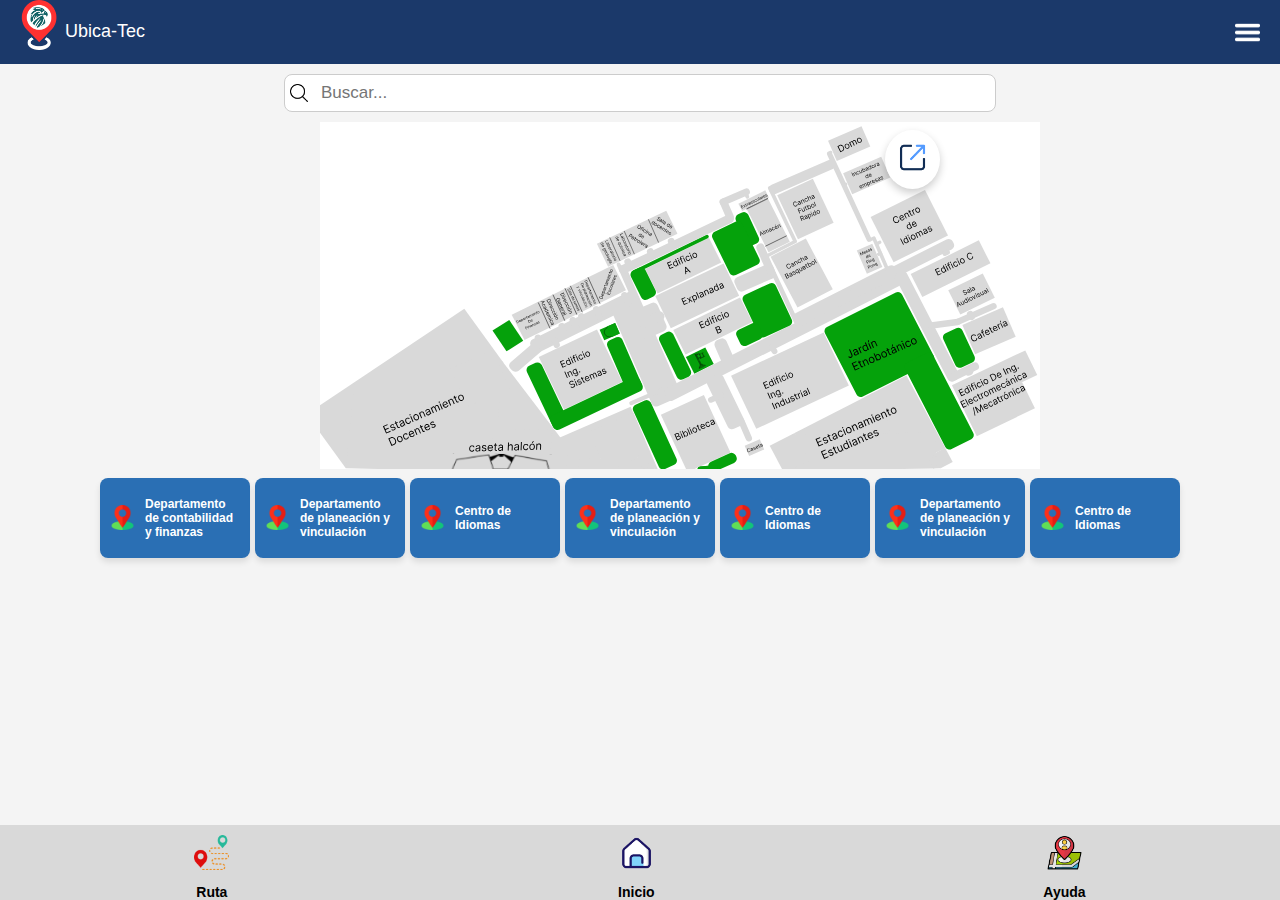
<file: Index.html>
<!DOCTYPE html>
<html lang="en">
<head>
	<meta charset="UTF-8">
	<meta name="viewport" content="width=device-width, initial-scale=1.0">
	<link  href="Style.css" rel="stylesheet"/>
	<title>Ubica-Tec</title>
</head>
<body>
	<header>
		<div class="iconTitle">
			<a href="SobreNosotros.html"><img class="icon" src="Images/Logo.png" alt="icon"/></a>
				<h1>Ubica-Tec</h1>
		</div>
		
		<a href="#"><img class="iconMenu" src="Images/menu.png" alt="filter icon"/></a>
</header>
	<main class="Lista-Container">
		<div class="search2">
            <img class="busquedaIcon" src="Images/busqueda.png" alt="search icon"/>
            <input class="searchtext" type="search" placeholder="Buscar..."/>
    </div>

		<div class="map-container">
			<img class="map" src="Images/MapaV3.svg" alt="map"/>
		</div>
		


		<div class="scroll-container">
			<div class="description">
				<a href="Detalles.html">
					<img class="place-icon" src="Images/ubicacion.png" alt="icon"/>
					<div class="Title">
						<h2>Departamento de contabilidad 
							y finanzas</h3>
					</div>
			</a>
			</div>
			<div class="description">
				<a href="Detalles.html">
					<img class="place-icon" src="Images/ubicacion.png" alt="icon"/>
					<div class="Title">
						<h2>Departamento de planeación 
							y vinculación</h2>
						<!-- <p>Esta ubicado cerca de la biblioteca.</p> -->
					</div>
				</a>	
			</div>
			<div class="description">
				<a href="Detalles.html">
					<img class="place-icon" src="Images/ubicacion.png" alt="icon"/>
					<div class="Title">
						<h2>Centro de Idiomas</h2>
					</div>
				</a>
			</div>
			<div class="description">
				<a href="Detalles.html">
					<img class="place-icon" src="Images/ubicacion.png" alt="icon"/>
					<div class="Title">
						<h2>Departamento de planeación 
							y vinculación</h2>
						<!-- <p>Esta ubicado cerca de la biblioteca.</p> -->
					</div>
				</a>	
			</div>
			
			<div class="description">
				<a href="Detalles.html">
					<img class="place-icon" src="Images/ubicacion.png" alt="icon"/>
					<div class="Title">
						<h2>Centro de Idiomas</h2>
					</div>
				</a>
			</div>
			<div class="description">
				<a href="Detalles.html">
					<img class="place-icon" src="Images/ubicacion.png" alt="icon"/>
					<div class="Title">
						<h2>Departamento de planeación 
							y vinculación</h2>
						<!-- <p>Esta ubicado cerca de la biblioteca.</p> -->
					</div>
				</a>	
			</div>
			<div class="description">
				<a href="Detalles.html">
					<img class="place-icon" src="Images/ubicacion.png" alt="icon"/>
					<div class="Title">
						<h2>Centro de Idiomas</h2>
					</div>
				</a>
			</div>
			
			
			</div>
			<a href="MapaCompleto.html" class="floating-button"><img src="Images/Zoom.png"/></a>
		</div>
	</main>
	<nav>
		<div class="nav-item">
				<a href="GenerarRuta.html">
						<img src="Images/ruta.png" alt="ruta icon"/>
						<h3>Ruta</h3>
				</a>
		</div>
		<div class="nav-item">
				<a href="Index.html">
						<img src="Images/casa.png" alt="home icon"/>
						<h3>Inicio</h3>
				</a>
		</div>
		<div class="nav-item">
				<a href="Ayuda.html">
						<img src="Images/Help.png" alt="help icon"/>
						<h3>Ayuda</h3>
				</a>
		</div>
</nav>
</html>
</file>
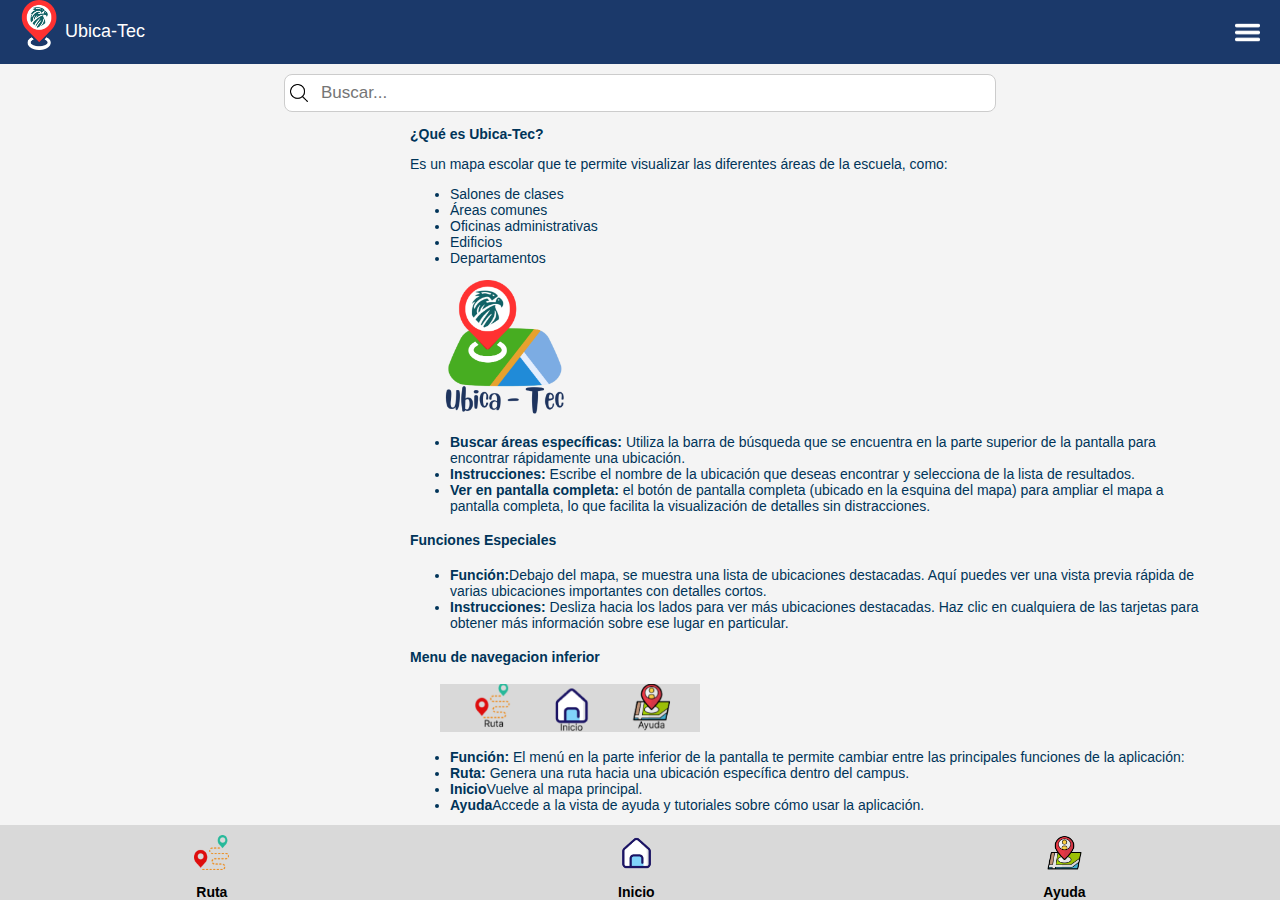
<file: Ayuda.html>
<!DOCTYPE html>
<html lang="en">
<head>
	<meta charset="UTF-8">
	<meta name="viewport" content="width=device-width, initial-scale=1.0">
	<link  href="StylesAyuda.css" rel="stylesheet"/>
	<title>Ubica-Tec</title>
</head>
<body>
	<header>
		<div class="iconTitle">
			<a href="SobreNosotros.html"><img class="icon" src="Images/Logo.png" alt="icon"/></a>
				<h1>Ubica-Tec</h1>
		</div>
		
		<a href="#"><img class="iconMenu" src="Images/menu.png" alt="filter icon"/></a>
</header>
	<main class="Lista-Container">
		<div class="search2">
            <img class="busquedaIcon" src="Images/busqueda.png" alt="search icon"/>
            <input class="searchtext" type="search" placeholder="Buscar..."/>
    </div>

	
		
		<h3 class="informacion">¿Qué es Ubica-Tec?</h3>
		<div class="informacion">
		<p>Es un mapa escolar que te permite visualizar las diferentes áreas de la escuela, como:</p>
		<ul class="listaAreas">
			<li>Salones de clases</li>
			<li>Áreas comunes</li>
			<li>Oficinas administrativas</li>
			<li>Edificios</li>
			<li>Departamentos</li>
		</ul>
		<img class="imagAyuda" src="Images/sin login.png"/>

		<ul class="listaAreas">
			<li><strong>Buscar áreas específicas:</strong>
				Utiliza la barra de búsqueda que
				 se encuentra en la parte superior
				 de la pantalla para encontrar
				 rápidamente una ubicación.</li>
				 <li><strong>Instrucciones:</strong>
					Escribe el nombre
					de la ubicación que deseas 
					encontrar y selecciona de la lista
					de resultados.</li>
				 <li><strong>Ver en pantalla completa:</strong> el botón de pantalla completa
					(ubicado en la esquina del mapa) 
					para ampliar el mapa a pantalla
					completa, lo que facilita la 
					visualización de detalles sin distracciones.</li>
		</ul>
		<h4>Funciones Especiales</h4>
		<ul class="listaAreas">
			<li><strong>Función:</strong>Debajo del mapa, se muestra una lista de
				 ubicaciones destacadas. Aquí puedes ver una vista previa rápida de varias ubicaciones importantes con detalles cortos.</li>

			<li><strong>Instrucciones:</strong> Desliza hacia los lados para ver más ubicaciones destacadas. 
				Haz clic en cualquiera de las tarjetas para obtener más información sobre ese lugar en particular.</li>
		</ul>
		<h4>Menu de navegacion inferior</h4>
		<img class="imagAyuda2" src="Images/menuInferior.png"/>
		<ul class="listaAreas">
			<li><strong>Función:</strong> El menú en la parte inferior de la pantalla te permite cambiar entre las principales
				 funciones de la aplicación:</li>
			<li><strong>Ruta: </strong>Genera una ruta hacia una ubicación específica dentro del campus.</li>
			<li><strong>Inicio</strong>Vuelve al mapa principal.</li>
			<li><strong>Ayuda</strong>Accede a la vista de ayuda y tutoriales sobre cómo usar la aplicación.</li>
		</ul>
	</div>

	</main>
	<nav>
		<div class="nav-item">
				<a href="GenerarRuta.html">
						<img src="Images/ruta.png" alt="ruta icon"/>
						<h3>Ruta</h3>
				</a>
		</div>
		<div class="nav-item">
				<a href="Index.html">
						<img src="Images/casa.png" alt="home icon"/>
						<h3>Inicio</h3>
				</a>
		</div>
		<div class="nav-item">
				<a href="Ayuda.html">
						<img src="Images/Help.png" alt="help icon"/>
						<h3>Ayuda</h3>
				</a>
		</div>
</nav>
</html>
</file>
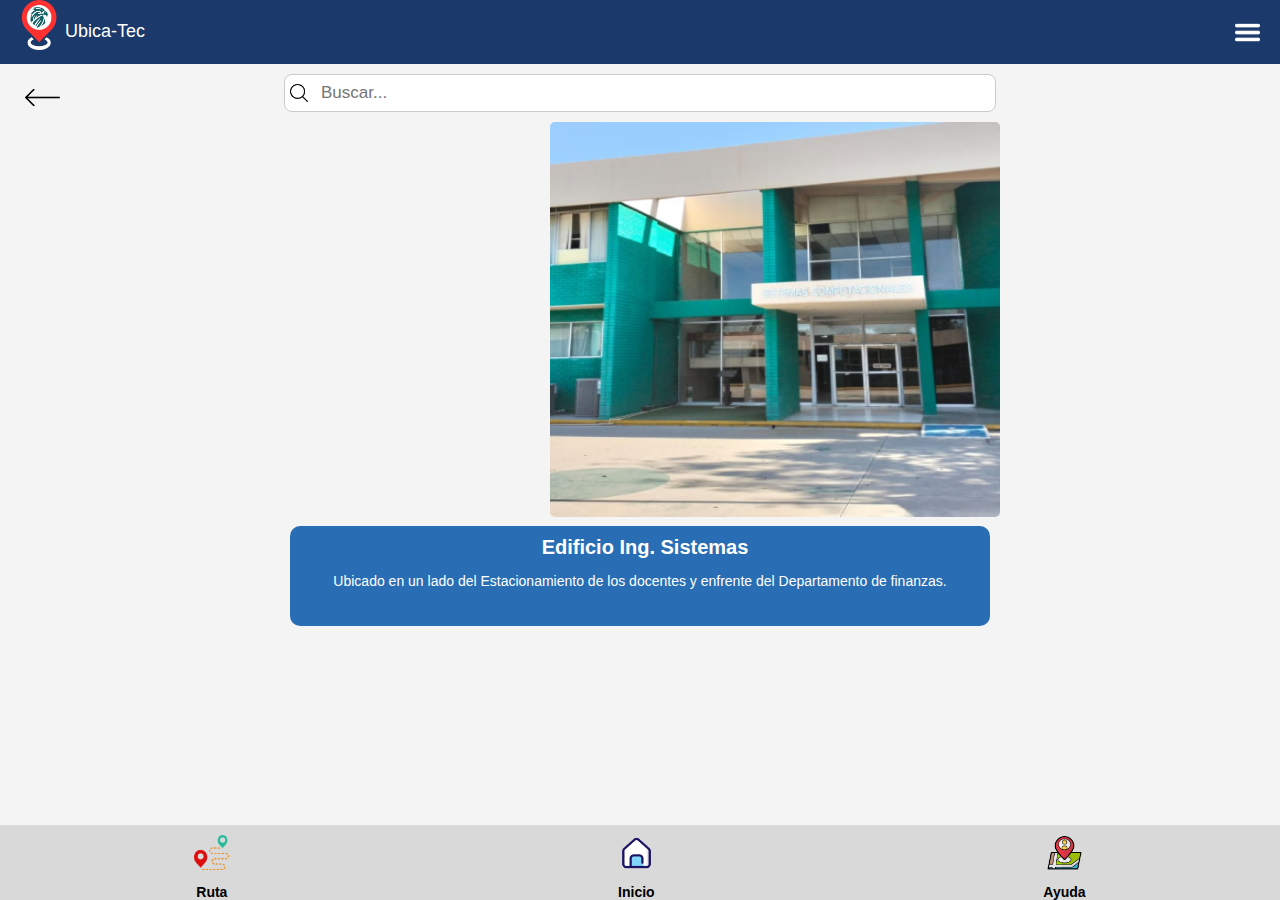
<file: Detalles.html>
<!DOCTYPE html>
<html lang="en">
<head>
	<meta charset="UTF-8">
	<meta name="viewport" content="width=device-width, initial-scale=1.0">
	<link  href="Style.css" rel="stylesheet"/>
	<title>Ubica-Tec</title>
</head>
<body>
	<header>
		<div class="iconTitle">
			<a href="Sobre Nosotros.html"><img class="icon" src="Images/Logo.png" alt="icon"/></a>
				<h1>Ubica-Tec</h1>
		</div>
		
		<a href="#"><img class="iconMenu" src="Images/menu.png" alt="filter icon"/></a>
</header>
	<main class="Lista-Container">
		<div class="search2">
            <img class="busquedaIcon" src="Images/busqueda.png" alt="search icon"/>
            <input class="searchtext" type="search" placeholder="Buscar..."/>
    </div>
		<a href="Edificios.html" class="floating-button2"><img src="Images/flecha-izquierda.png"/></a>

		<img class="ImgAula" src="Images/Sistemas.png"/>

        <div class="Info">
						<h4>Edificio Ing. Sistemas</h4>
						<p>Ubicado en un lado del Estacionamiento de los docentes y enfrente del Departamento de finanzas.</p>
        </div>
	</main>
	<nav>
		<div class="nav-item">
				<a href="GenerarRuta.html">
						<img src="Images/ruta.png" alt="ruta icon"/>
						<h3>Ruta</h3>
				</a>
		</div>
		<div class="nav-item">
				<a href="Index.html">
						<img src="Images/casa.png" alt="home icon"/>
						<h3>Inicio</h3>
				</a>
		</div>
		<div class="nav-item">
				<a href="Ayuda.html">
						<img src="Images/Help.png" alt="help icon"/>
						<h3>Ayuda</h3>
				</a>
		</div>
</nav>
</html>
</file>
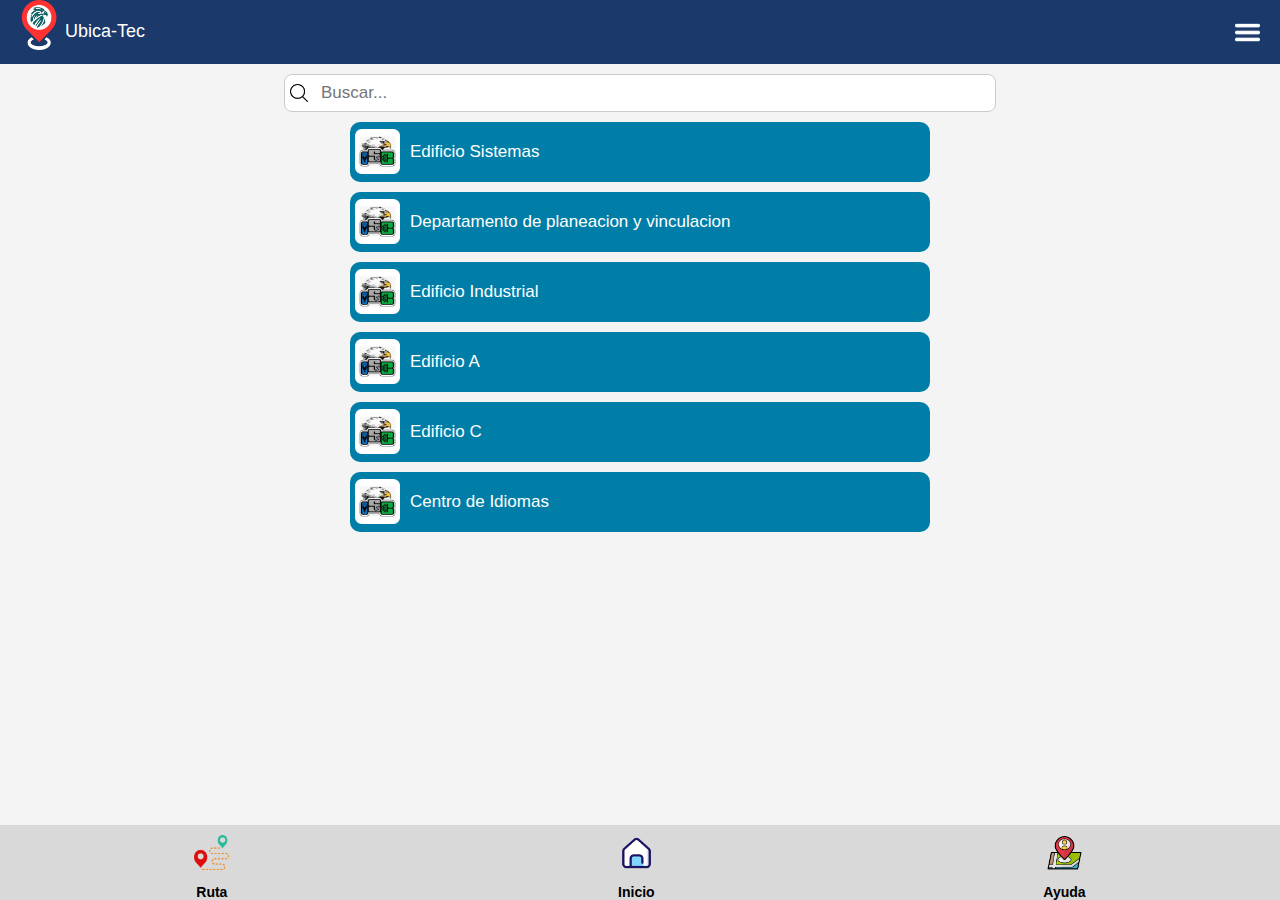
<file: Edificios.html>
<!DOCTYPE html>
<html lang="en">
<head>
	<meta charset="UTF-8">
	<meta name="viewport" content="width=device-width, initial-scale=1.0">
	<link  href="Style.css" rel="stylesheet"/>
	<title>Ubica-Tec</title>
</head>
<body>
	<header>
		<div class="iconTitle">
			<a href="SobreNosotros.html"><img class="icon" src="Images/Logo.png" alt="icon"/></a>
				<h1>Ubica-Tec</h1>
		</div>
		
		<a href="#"><img class="iconMenu" src="Images/menu.png" alt="filter icon"/></a>
</header>
	<main class="Lista-Container">
		<div class="search2">
            <img class="busquedaIcon" src="Images/busqueda.png" alt="search icon"/>
            <input class="searchtext" type="search" placeholder="Buscar..."/>
    </div>

		<div class="ListaElementos">
			<a href="Detalles.html" class="elementos">
					<img src="Images/LogoSistemas.png"/>
					<p>Edificio Sistemas</p>
			</a>
			<a href="Detalles.html" class="elementos">
					<img src="Images/LogoSistemas.png"/>
					<p>Departamento de planeacion y vinculacion</p>
			</a>
			<a href="Detalles.html" class="elementos">
					<img src="Images/LogoSistemas.png"/>
					<p>Edificio Industrial</p>
			</a>
			<a href="Detalles.html" class="elementos">
				<img src="Images/LogoSistemas.png"/>
				<p>Edificio A</p>
		</a>
		<a href="Detalles.html" class="elementos">
				<img src="Images/LogoSistemas.png"/>
				<p>Edificio C</p>
		</a>
		<a href="Detalles.html" class="elementos">
				<img src="Images/LogoSistemas.png"/>
				<p>Centro de Idiomas</p>
		</a>
	</div>
	</main>
	<nav>
		<div class="nav-item">
				<a href="GenerarRuta.html">
						<img src="Images/ruta.png" alt="ruta icon"/>
						<h3>Ruta</h3>
				</a>
		</div>
		<div class="nav-item">
				<a href="Index.html">
						<img src="Images/casa.png" alt="home icon"/>
						<h3>Inicio</h3>
				</a>
		</div>
		<div class="nav-item">
				<a href="Ayuda.html">
						<img src="Images/Help.png" alt="help icon"/>
						<h3>Ayuda</h3>
				</a>
		</div>
</nav>
</html>
</file>
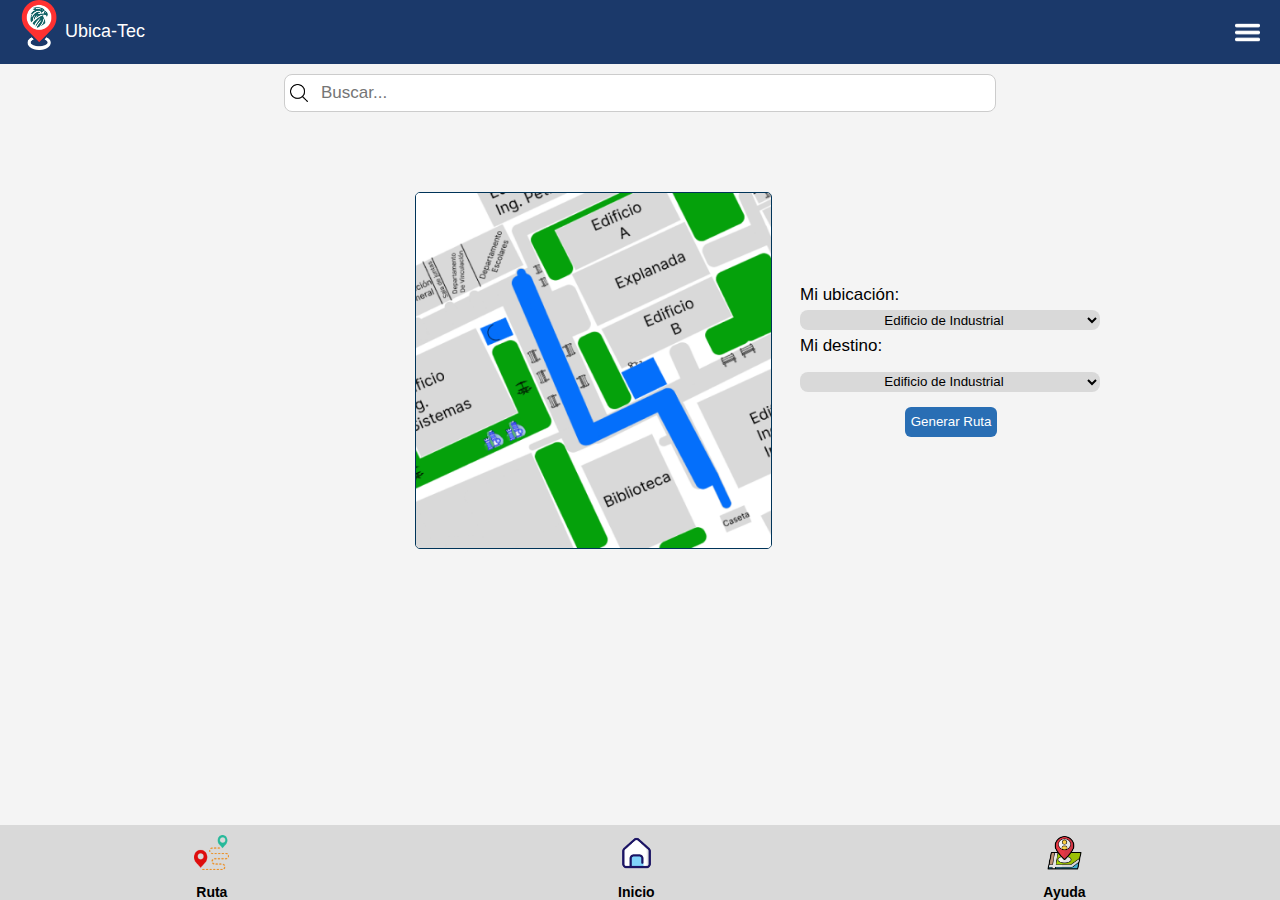
<file: GenerarRuta.html>
<!DOCTYPE html>
<html lang="en">
<head>
	<meta charset="UTF-8">
	<meta name="viewport" content="width=device-width, initial-scale=1.0">
	<link  href="Style.css" rel="stylesheet"/>
	<title>Ubica-Tec</title>
</head>
<body>
	<header>
		<div class="iconTitle">
			<a href="SobreNosotros.html"><img class="icon" src="Images/Logo.png" alt="icon"/></a>
				<h1>Ubica-Tec</h1>
		</div>
		
		<a href="#"><img class="iconMenu" src="Images/menu.png" alt="filter icon"/></a>
</header>
	<main class="Lista-Container">
		<div class="search2">
            <img class="busquedaIcon" src="Images/busqueda.png" alt="search icon"/>
            <input class="searchtext" type="search" placeholder="Buscar..."/>
    </div>

		<img class="ImgRuta" src="Images/RutaMapa.png"/>

        <div class="SeleccionarRuta">
					<p>Mi ubicación:</p>
					<select class="ruta" id="Ruta" name="Ruta">
						<option value="Ruta1">Edificio de Industrial</option>
						<option value="Ruta2">Edificio B</option>
						<option value="Ruta3">Departamento de Escolares</option>
					</select>
					<p>Mi destino:</p>
					<select class="ruta" id="Ruta" name="Ruta">
						<option value="Ruta1">Edificio de Industrial</option>
						<option value="Ruta2">Edificio B</option>
						<option value="Ruta3">Departamento de Escolares</option>
					</select>
					<a href="#" ><input class="GenerarRuta" type="button" value="Generar Ruta"/></a>
        </div>
				
	</main>
	<nav>
		<div class="nav-item">
				<a href="GenerarRuta.html">
						<img src="Images/ruta.png" alt="ruta icon"/>
						<h3>Ruta</h3>
				</a>
		</div>
		<div class="nav-item">
				<a href="Index.html">
						<img src="Images/casa.png" alt="home icon"/>
						<h3>Inicio</h3>
				</a>
		</div>
		<div class="nav-item">
				<a href="Ayuda.html">
						<img src="Images/Help.png" alt="help icon"/>
						<h3>Ayuda</h3>
				</a>
		</div>
</nav>
</html>
</file>
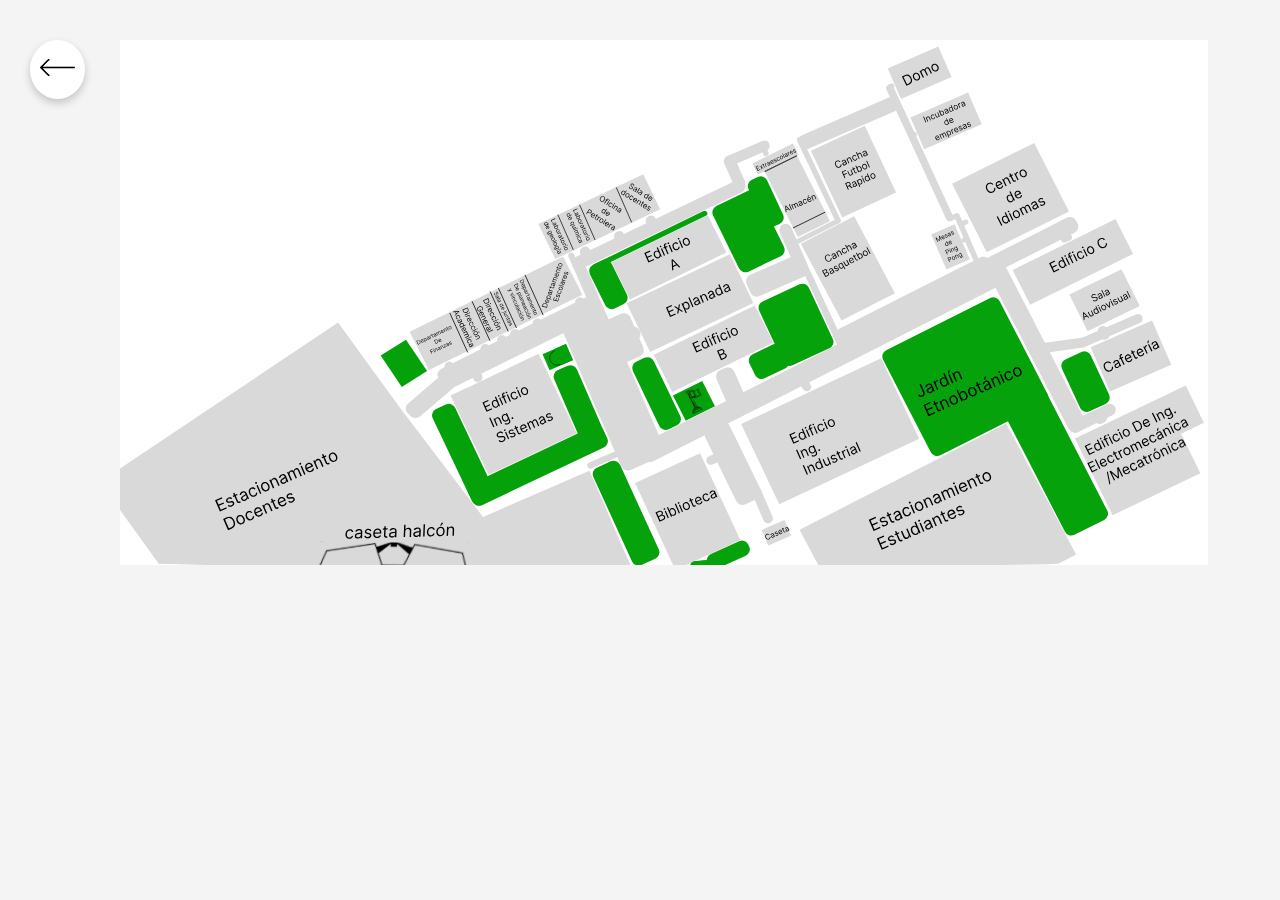
<file: MapaCompleto.html>
<!DOCTYPE html>
<html lang="en">
<head>
	<meta charset="UTF-8">
	<meta name="viewport" content="width=device-width, initial-scale=1.0">
	<link  href="Style.css" rel="stylesheet"/>
	<title>Ubica-Tec</title>
</head>
<body>

	<main class="Lista-Container">
		<a href="Index.html" class="floating-buttonReturn"><img src="Images/flecha-izquierda.png"/></a>
		<div class="map-container2">
			<img class="mapCompleto" src="Images/MapaV3.svg" alt="map"/>
		</div>
	</main>
	</body>
</html>
</file>
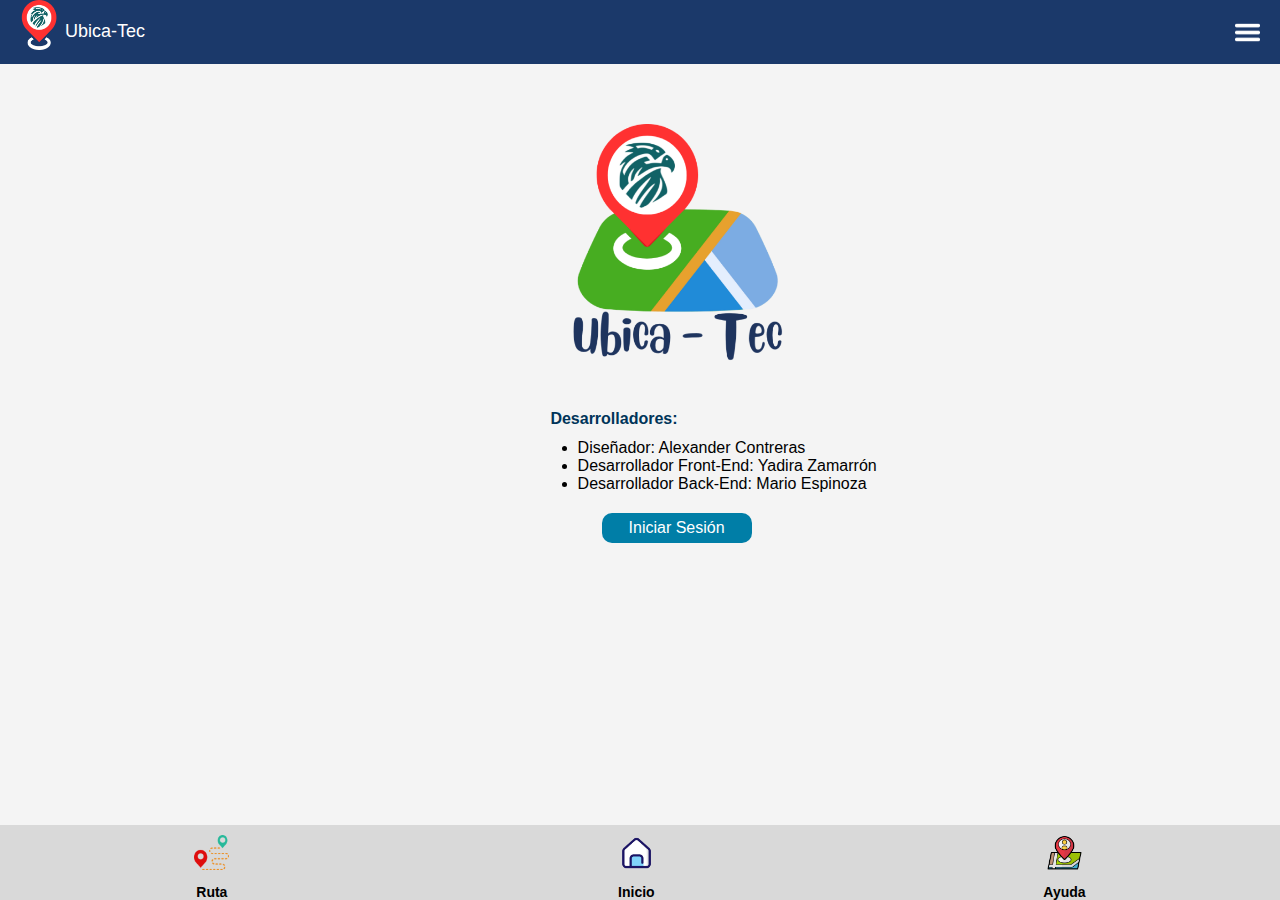
<file: SobreNosotros.html>
<!DOCTYPE html>
<html lang="en">
<head>
	<meta charset="UTF-8">
	<meta name="viewport" content="width=device-width, initial-scale=1.0">
	<link  href="StylesAyuda.css" rel="stylesheet"/>
	<title>Ubica-Tec</title>
</head>
<body>
	<header>
		<div class="iconTitle">
			<a href="SobreNosotros.html"><img class="icon" src="Images/Logo.png" alt="icon"/></a>
				<h1>Ubica-Tec</h1>
		</div>
		
		<a href="#"><img class="iconMenu" src="Images/menu.png" alt="filter icon"/></a>
</header>
	<main class="Lista-Container">

		<img class="imagLogo" src="Images/sin login.png"/>
		<h4 id="title">Desarrolladores:</h4>
		<ul class="Desarrolladores">
			<li> Diseñador: Alexander Contreras</li>
			<li> Desarrollador Front-End: Yadira Zamarrón</li>
			<li> Desarrollador Back-End: Mario Espinoza</li>
		</ul>

		<a href="Login.html"><input class="login" type="button" value="Iniciar Sesión"/></a>

	</main>
	<nav>
		<div class="nav-item">
				<a href="GenerarRuta.html">
						<img src="Images/ruta.png" alt="ruta icon"/>
						<h3>Ruta</h3>
				</a>
		</div>
		<div class="nav-item">
				<a href="Index.html">
						<img src="Images/casa.png" alt="home icon"/>
						<h3>Inicio</h3>
				</a>
		</div>
		<div class="nav-item">
				<a href="Ayuda.html">
						<img src="Images/Help.png" alt="help icon"/>
						<h3>Ayuda</h3>
				</a>
		</div>
</nav>
</html>
</file>
<file: Style.css>
/* Contenedor principal */
body {
	margin: 0;
	padding: 0;
	display: flex;
	flex-direction: column;
	justify-content: flex-start;
	color: #003459;
	background-color: #f4f4f4;
	font-family: Arial, sans-serif;
	overflow: hidden; /* Evita el scroll horizontal y vertical */
}

header {
	background: rgba(255, 255, 255, 0.8);
	background-color: #1B396A;
	padding: 10px 20px;
	display: flex;
	justify-content: space-between;
	align-items: center;
	color: white;
}
header h1 {
	font-size: 18px;
	font-weight: normal;
	margin: 0;
}
.iconTitle {
	display: flex;
	align-items: center;
}

.icon {
	width: 40px;
	padding-right: 5px;
	margin-top: -10px;
}

.iconMenu {
	width: 25px;
	margin-top: 5px;
}



.search2 {
	background: rgba(255, 255, 255, 0.8);
	display: flex;
	align-items: center;
	border: 1px solid #ccc;
	border-radius: 8px;
	margin: 10px;
	width: 700px;
	justify-self: center;
	padding: 5px;
	background-color: #fff;
}

.busquedaIcon {
	margin-right: 10px;
	width: 18px;
	height: 18px;
}

.searchtext {
	border: none;
	outline: none;
	-webkit-appearance: none; /* Quita estilos por defecto en Chrome/Safari */
	-moz-appearance: none; /* Quita estilos por defecto en Firefox */
	appearance: none; /* Para otros navegadores */
	padding: 3px;
	font-size: 17px;
	width: 100%;
	border-radius: 3px;
	background: transparent;
}


.map-container {
  width: 75%;
	text-align: center;
	margin-left: 200px;
}
.map{
	width:75%;
}

.map-container2 {
  width: 85%;
	text-align: center;
	align-content: center;
	margin-top: 40px;
	margin-left: 120px;
}
.mapCompleto{
	width:100%;
}



.scroll-container {
	height: 80px;
	overflow-y: auto;
	padding: 10px;
	display: flex;
	gap: 5px;
	margin-top: -5px;
	justify-self: center;
	font-size: 8px;
}

.description {
	display: flex;
	align-items: center;
	text-align: left;
	background-color: #2a6fb4;
	color: white;
	padding: 10px;
	border-radius: 8px;
	width: 150px;
	max-width: 130px;
	box-shadow: 0px 4px 6px rgba(0, 0, 0, 0.1);
}
.scroll-container a{
	display: flex;
	align-items: center;
	text-align: left;
	color: #fff;
	width: 320px;
	height: 80px;
	text-decoration: none;
}

.place-icon {
	width: 25px;
	height: 25px;
	border-radius: 4px;
	margin-right: 10px;
	object-fit: cover;
}

.Title h2 {
	font-weight: bold;
	font-size: 12px;
}


/* Botón flotante */
.floating-button {
	position: fixed;
	top: 130px;
	right: 340px;
	background: rgba(255, 255, 255, 1);
	z-index: 2;
	padding: 10px;
	border-radius: 50%;
	box-shadow: 0px 4px 8px rgba(0, 0, 0, 0.2);
	transition: background-color 0.3s ease;
}

.floating-button img {
	width: 35px;
	height: 35px;
}

.floating-buttonReturn{
	position: fixed;
	top: 40px;
	left: 30px;
	background: rgba(255, 255, 255, 1);
	z-index: 2;
	padding: 10px;
	border-radius: 50%;
	box-shadow: 0px 4px 8px rgba(0, 0, 0, 0.2);
	transition: background-color 0.3s ease;
}
.floating-buttonReturn img {
	width: 35px;
	height: 35px;
}


.ListaElementos {
	display: flex;
	flex-direction: column;
	gap: 10px;
	margin-left: 350px;
	margin-right: 350px;
}
.ListaElementos a{
	text-decoration: none;
}

.elementos {
	display: flex;
	background-color: #007EA7;
	font-size: 17px;
	text-align: left;
	border-radius: 10px;
	height: 60px;
	color: white;
	align-items: center;
}

.elementos img {
	width: 45px;
	margin-right: 10px;
	margin-left: 5px;
}

/*Vista Detalles */
.ImgAula{
	width: 450px;
	height: 395px;
	border-radius: 5px;
	margin-left: 550px;
}

.Info{
	background-color: #296EB4;
	color: white;
	height: 100px;
	width: 700px;
	justify-self: center;
	border-radius: 10px;
	text-align: center;

}
.Info h4{
	font-size: 20px;
	padding-top: 10px;
	margin-left: 10px;
	margin-top: 5px;
	margin-bottom: 0;
}
.Info p{
	padding: 12px;
	padding-top: 0;
	font-size: 14px;
	margin-top: 1;
}

.floating-button2 {
	position: fixed;
	top: 70px;
	left: 15px;
	/* background: rgba(255, 255, 255, 1); */
	z-index: 2;
	padding: 10px;
	transition: background-color 0.3s ease;
}

.floating-button2 img {
	width: 35px;
	height: 35px;
}

/*Vista Ruta */
.ImgRuta{
	width: 355px;
	margin-top: 70px;
	height: 355px;
	border-radius: 5px;
	border: #003459 1px solid;
	margin-left: 415px;
}

.SeleccionarRuta{
	position: relative;
	z-index: 2;
	top: -270px;
	right: -800px;
	font-size: 17px;
}

.SeleccionarRuta p{
	margin-top: 2px;
	padding: 0;
	color: black;
	text-align: left;
	margin-bottom: 5px;
}
.ruta{
	width: 300px;
	max-width: 300px;
	margin-bottom: 4px;
	border-radius: 8px;
	border: none;
	background-color: #D9D9D9;
	text-align: center;
	height: 20px;
}

.GenerarRuta{
	position: relative;
	z-index: 2;
	bottom: -40px;
	right: 200px;
	margin-top: 5.5px;
	background-color: #296EB4;
	border-radius: 6px;
	height: 30px;
	border: none;
	color: white;
	cursor: pointer;
}



/* Navegación inferior */
nav {
	background-color: #D9D9D9;
	display: flex;
	justify-content: space-around;
	position: fixed;
	bottom: 0;
	width: 100%;
	padding: 10px 0;
	height: 55px;
}

.nav-item a {
	text-decoration: none;
	color: black;
	display: flex;
	flex-direction: column;
	align-items: center;
}

.nav-item img {
	width: 35px;
	height: 35px;
}

nav h3 {
	font-size: 14px;
	margin: 5px 0;
}
</file>
<file: StylesAyuda.css>
/* Contenedor principal */
body {
	margin: 0;
	padding: 0;
	display: flex;
	flex-direction: column;
	justify-content: flex-start;
	color: #003459;
	background-color: #f4f4f4;
	font-family: Arial, sans-serif;
}

header {
	background: rgba(255, 255, 255, 0.8);
	background-color: #1B396A;
	padding: 10px 20px;
	display: flex;
	justify-content: space-between;
	align-items: center;
	color: white;
}
header h1 {
	font-size: 18px;
	font-weight: normal;
	margin: 0;
}
.iconTitle {
	display: flex;
	align-items: center;
}

.icon {
	width: 40px;
	padding-right: 5px;
	margin-top: -10px;
}

.iconMenu {
	width: 25px;
	margin-top: 5px;
}



.search2 {
	/* position: relative;
  z-index: 2; */
	background: rgba(255, 255, 255, 0.8);
	display: flex;
	align-items: center;
	border: 1px solid #ccc;
	border-radius: 8px;
	margin: 10px;
	width: 700px;
	justify-self: center;
	padding: 5px;
	background-color: #fff;
}

.busquedaIcon {
	margin-right: 10px;
	width: 18px;
	height: 18px;
}

.searchtext {
	border: none;
	outline: none;
	-webkit-appearance: none; /* Quita estilos por defecto en Chrome/Safari */
	-moz-appearance: none; /* Quita estilos por defecto en Firefox */
	appearance: none; /* Para otros navegadores */
	padding: 3px;
	font-size: 17px;
	width: 100%;
	border-radius: 3px;
	background: transparent;
}


/* Vista ayuda */
.informacion{
	font-size: 14px;
	margin-left: 410px;
	width: 800px;
}
.informacion p{
	text-align: left;
}
.listaAreas{
text-align: left;
}
.imagAyuda{
	width: 130px;
	margin-left: 30px;
}
.imagAyuda2{
	width: 260px;
	margin-left: 30px;
}

/* Vista InfoDesarrollador */
.imagLogo{
	margin-left: 44%;
	margin-top: 60px;
	max-width: 230px;
}
#title{
	margin-top: 40px;
	margin-left: 43%;
	margin-bottom: -5px;
}
.Desarrolladores{
	text-align: left;
	color: black;
	margin-left: 42%;
	margin-bottom: 20px;
}
.login{
	margin-left: 47%;
	width: 150px;
	height: 30px;
	background-color: #007EA7;
	color: white;
	border: none;
	border-radius: 10px;
	cursor: pointer;
	font-size: 16px;

}

/* Navegación inferior */
nav {
	background-color: #D9D9D9;
	display: flex;
	justify-content: space-around;
	position: fixed;
	bottom: 0;
	width: 100%;
	padding: 10px 0;
	height: 55px;
}

.nav-item a {
	text-decoration: none;
	color: black;
	display: flex;
	flex-direction: column;
	align-items: center;
}

.nav-item img {
	width: 35px;
	height: 35px;
}

nav h3 {
	font-size: 14px;
	margin: 5px 0;
}
</file>
